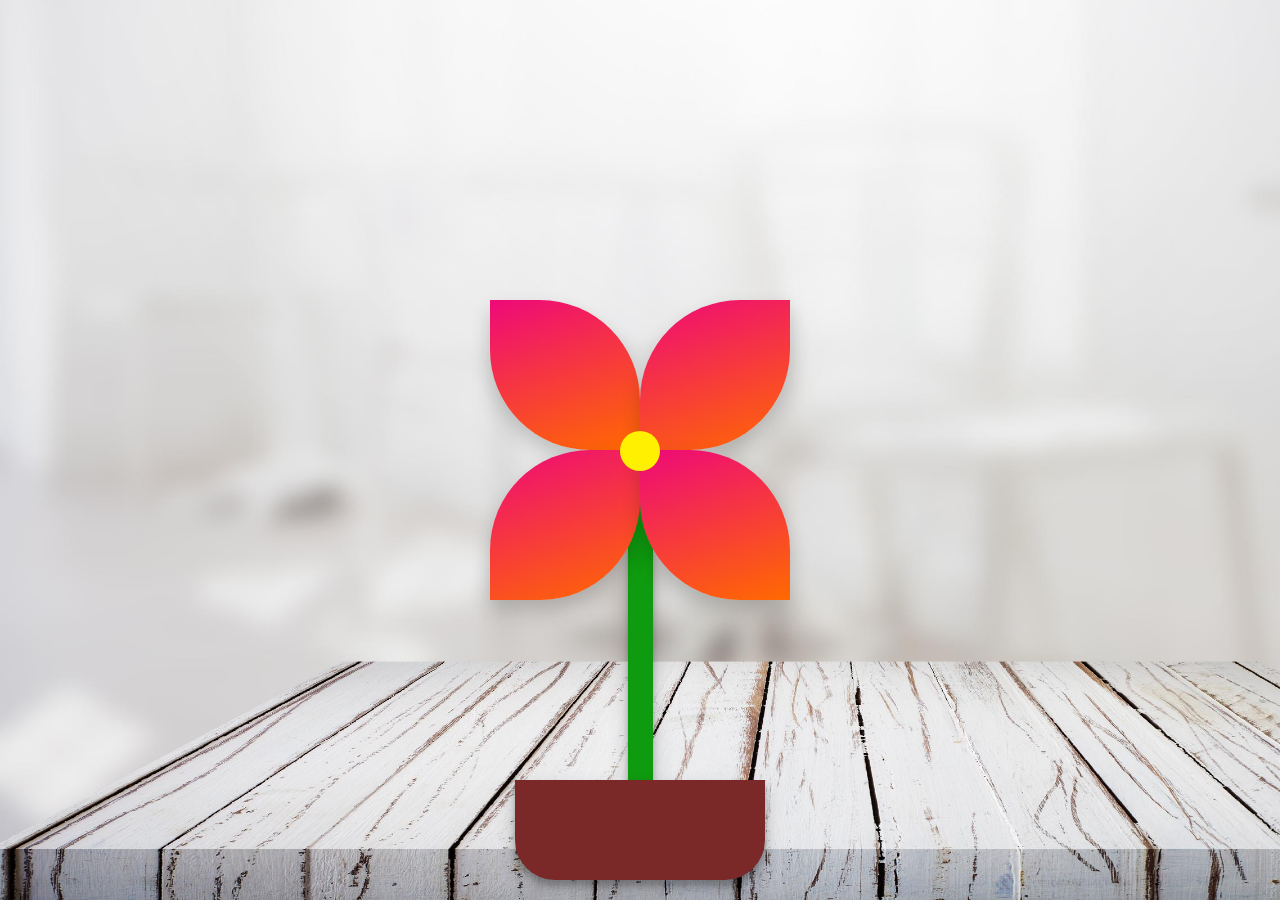
<file: flower-0/index.html>
<!DOCTYPE html>
<html lang="en">
<head>
    <meta charset="UTF-8">
    <meta name="viewport" content="width=device-width, initial-scale=1.0">
    <meta http-equiv="X-UA-Compatible" content="IE=edge">

    <title>Flower</title>
    <link rel="stylesheet" href="style.css">
</head>
<body>
    <section>
        <div class="container">
            <div class="row">
                <div class="box" id="box1"></div>
                <div class="box" id="box2"></div>
            </div>
            <div class="row">
                <div class="box" id="box3"></div>
                <div class="box" id="box4"></div>
            </div>
            <div class="row">
                <div class="circle"></div>
            </div>
            <div class="row">
                <div class="line"></div>
            </div>
            <div class="row">
                <div class="pot"></div>
            </div>
        </div>
    </section>
</body>
</html>
</file>
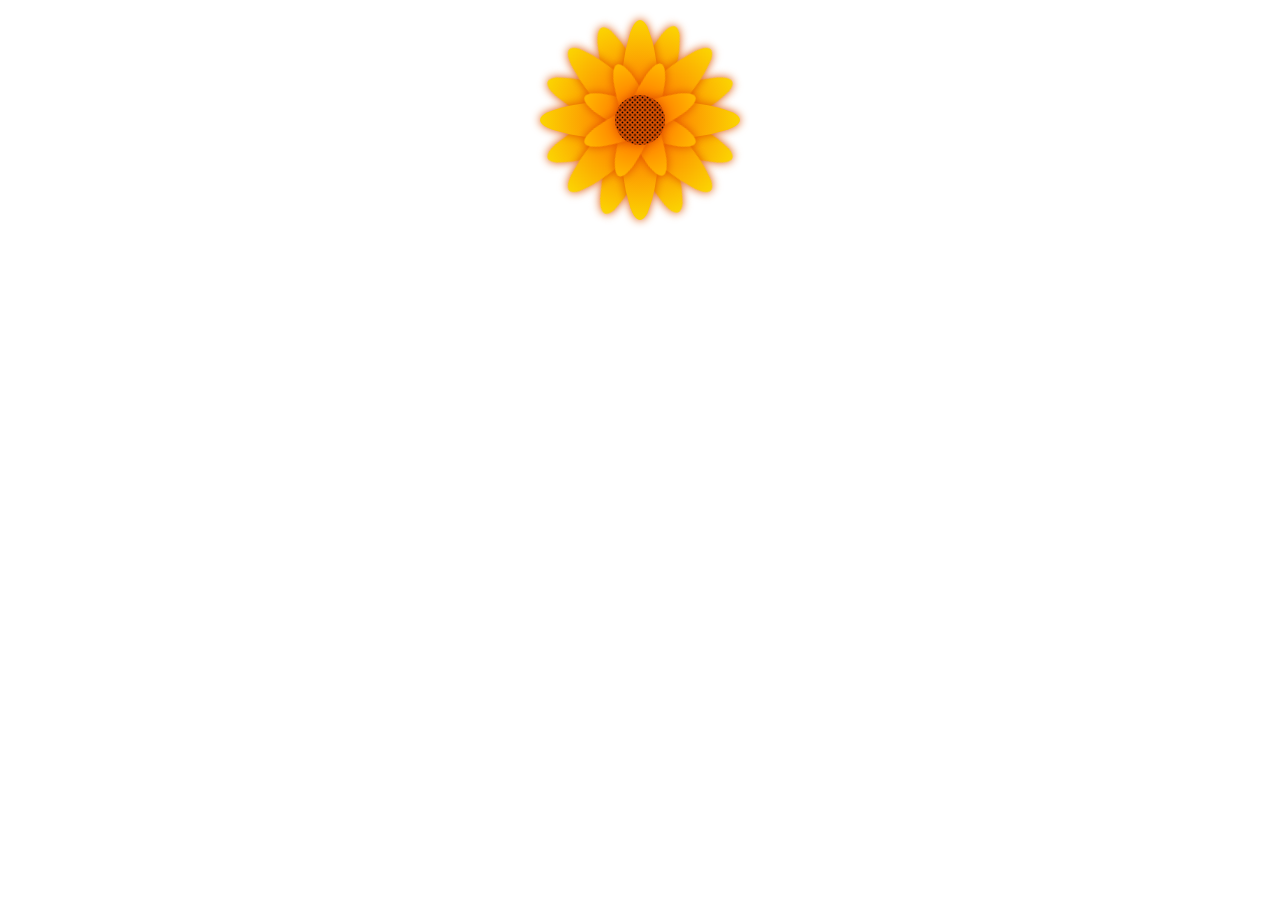
<file: flower-1/index.html>
<!doctype html>
<html lang="en">
<head>
    <meta charset="UTF-8">
    <meta name="viewport"
          content="width=device-width, user-scalable=no, initial-scale=1.0, maximum-scale=1.0, minimum-scale=1.0">
    <meta http-equiv="X-UA-Compatible" content="ie=edge">

    <title>Flower 1</title>

    <link rel="stylesheet" href="style.css">
</head>
<body>
<div class="flower">
    <div class="mid"></div>

    <div class="petal1 p1"></div>
    <div class="petal1 p2"></div>
    <div class="petal1 p3"></div>
    <div class="petal1 p4"></div>

    <div class="petal2 p1"></div>
    <div class="petal2 p2"></div>
    <div class="petal2 p3"></div>
    <div class="petal2 p4"></div>

    <div class="petal3 p1"></div>
    <div class="petal3 p2"></div>
    <div class="petal3 p3"></div>
    <div class="petal3 p4"></div>
</div>
</body>
</html>
</file>
<file: flower-0/style.css>
* {
    margin: 0;
    padding: 0;
}

section {
    min-height: 100vh;
    background-image: url('background.jpg');
    background-size: cover;
}
.row {
    display: flex;
    align-items: center;
    justify-content: center;
}
.box {
    width: 150px;
    height: 150px;
    z-index: 10;
    box-shadow: 0 10px 20px rgba(0,0,0,0.19);
    animation: 10s grow linear infinite;
}
.container {
    padding-top: 300px;
}
#box1 {
    transform-origin: bottom right;
    border-radius: 0 100px;
    background: linear-gradient(160deg, #ee0979 0%, #ff6a00 100%);
}
#box2 {
    transform-origin: bottom left;
    border-radius: 100px 0;
    background: linear-gradient(160deg, #ee0979 0%, #ff6a00 100%);
}
#box3 {
    transform-origin: top right;
    border-radius: 100px 0;
    background: linear-gradient(160deg, #ee0979 0%, #ff6a00 100%);
}
#box4 {
    transform-origin: top left;
    border-radius: 0 100px;
    background: linear-gradient(160deg, #ee0979 0%, #ff6a00 100%);
}
.circle {
    width: 40px;
    height: 40px;
    border-radius: 100%;
    background: #ffef00;
    z-index: 100;
    margin-top: -298px;
}
.line {
    width: 25px;
    height: 310px;
    background: #0f9b0f;
    margin-top: -130px;
    box-shadow: 0 10px 20px rgba(0, 0, 0, 0.19),
                0 6px 6px rgba(0, 0, 0, 0.23);
}
.pot {
    border-radius: 0 0 40px 40px;
    width: 250px;
    height: 100px;
    box-shadow: 0 10px 20px rgba(0, 0, 0, 0.19),
                0 6px 6px rgba(0, 0, 0, 0.23);
    background-color: #7a2828;
}

@keyframes grow {
    0% {
        transform: scale(0.1);
    }
    100% {
        transform: scale(1.0);
    }
}
</file>
<file: flower-1/style.css>
.flower {
    height: 200px;
    width: 200px;
    margin: 20px auto;
    display: flex;
    align-items: center;
    justify-content: center;
    position: relative;
}

.mid {
    width: 50px;
    height: 50px;
    border-radius: 50%;
    background: radial-gradient(circle, #000, #ff5e00, #000);
    background-size: 5px 5px;
    z-index: 4;
    filter: drop-shadow(0 0 5px #e05200);
}

.petal1 {
    position: absolute;
    left: 40px;
    z-index: 3;
    width: 120px;
    height: 30px;
    border-radius: 50%;
    background: radial-gradient(circle, #ff5e00, #ffbb00);
    filter: drop-shadow(0 0 5px #e05200);
}

.petal1.p1 {
    transform: rotate(22.5deg);
}

.petal1.p2 {
    transform: rotate(67.5deg);
}

.petal1.p3 {
    transform: rotate(110.5deg);
}

.petal1.p4 {
    transform: rotate(157.5deg);
}

.petal2 {
    position: absolute;
    left: 0;
    z-index: 2;
    width: 200px;
    height: 40px;
    border-radius: 50%;
    background: radial-gradient(circle, #ff5e00, #fbd702);
    filter: drop-shadow(0 0 5px #e05200);
}

.petal2.p2 {
    transform: rotate(90deg);
}

.petal2.p3 {
    transform: rotate(45deg);
}

.petal2.p4 {
    transform: rotate(135deg);
}

.petal3 {
    position: absolute;
    left: 0;
    z-index: 1;
    width: 200px;
    height: 40px;
    border-radius: 50%;
    background: radial-gradient(circle, #ff5e00, #fbd702);
    filter: drop-shadow(0 0 5px #e05200);
}

.petal3.p1 {
    transform: rotate(22.5deg);
}

.petal3.p2 {
    transform: rotate(67.5deg);
}

.petal3.p3 {
    transform: rotate(110.5deg);
}

.petal3.p4 {
    transform: rotate(157.5deg);
}
</file>
